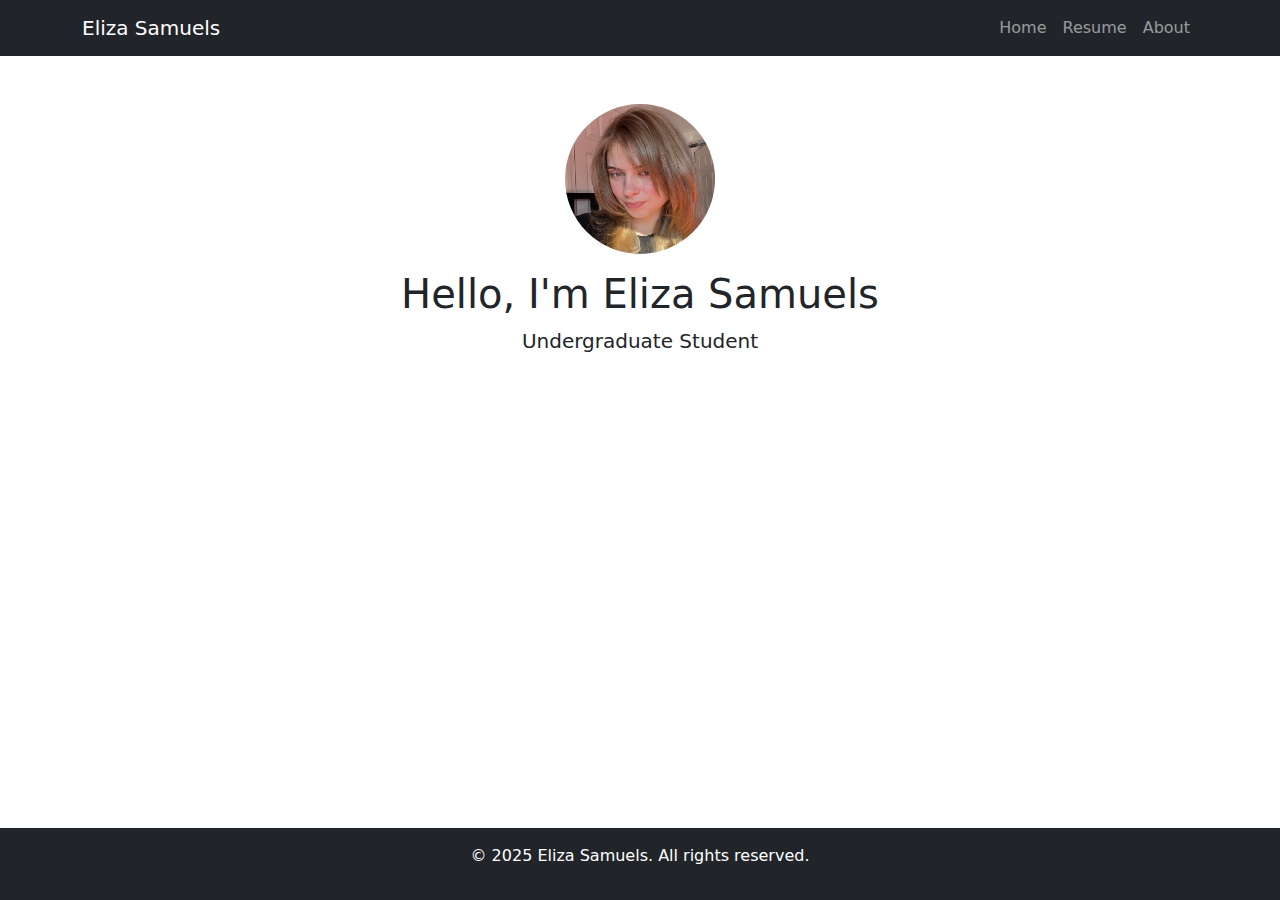
<file: index.html>
<!DOCTYPE html>
<html lang="en">
<head>
  <meta charset="UTF-8">
  <meta name="viewport" content="width=device-width, initial-scale=1.0">
  <title>Portfolio - Eliza Samuels</title>
  <link rel="stylesheet" href="style.css">
  <link rel="stylesheet" href="https://cdn.jsdelivr.net/npm/bootstrap@5.3.2/dist/css/bootstrap.min.css">
</head>
<body>
  <nav class="navbar navbar-expand-lg navbar-dark bg-dark">
    <div class="container">
      <a class="navbar-brand" href="#">Eliza Samuels</a>
      <ul class="navbar-nav ms-auto">
        <li class="nav-item"><a class="nav-link" href="index.html">Home</a></li>
        <li class="nav-item"><a class="nav-link" href="resume.html">Resume</a></li>
        <li class="nav-item"><a class="nav-link" href="about.html">About</a></li>
      </ul>
      <!-- <button class="navbar-toggler" type="button" data-bs-toggle="collapse" data-bs-target="#navbarNav">
        <span class="navbar-toggler-icon"></span>
      </button>
      <div class="collapse navbar-collapse" id="navbarNav">
        <ul class="navbar-nav ms-auto">
          <li class="nav-item"><a class="nav-link" href="index.html">Home</a></li>
          <li class="nav-item"><a class="nav-link" href="resume.html">Resume</a></li>
          <li class="nav-item"><a class="nav-link" href="about.html">About</a></li>
        </ul>
      </div> -->
    </div>
  </nav>

  <div class="container text-center my-5">
    <img src="assets/my_face.jpeg" alt="Your Image" class="rounded-circle" width="150" height="150">
    <h1 class="mt-3">Hello, I'm Eliza Samuels</h1>
    <p class="lead">Undergraduate Student</p>
  </div>

  <footer class="text-center bg-dark text-white py-3">
    <p>&copy; 2025 Eliza Samuels. All rights reserved.</p>
  </footer>
</body>
</html>
</file>
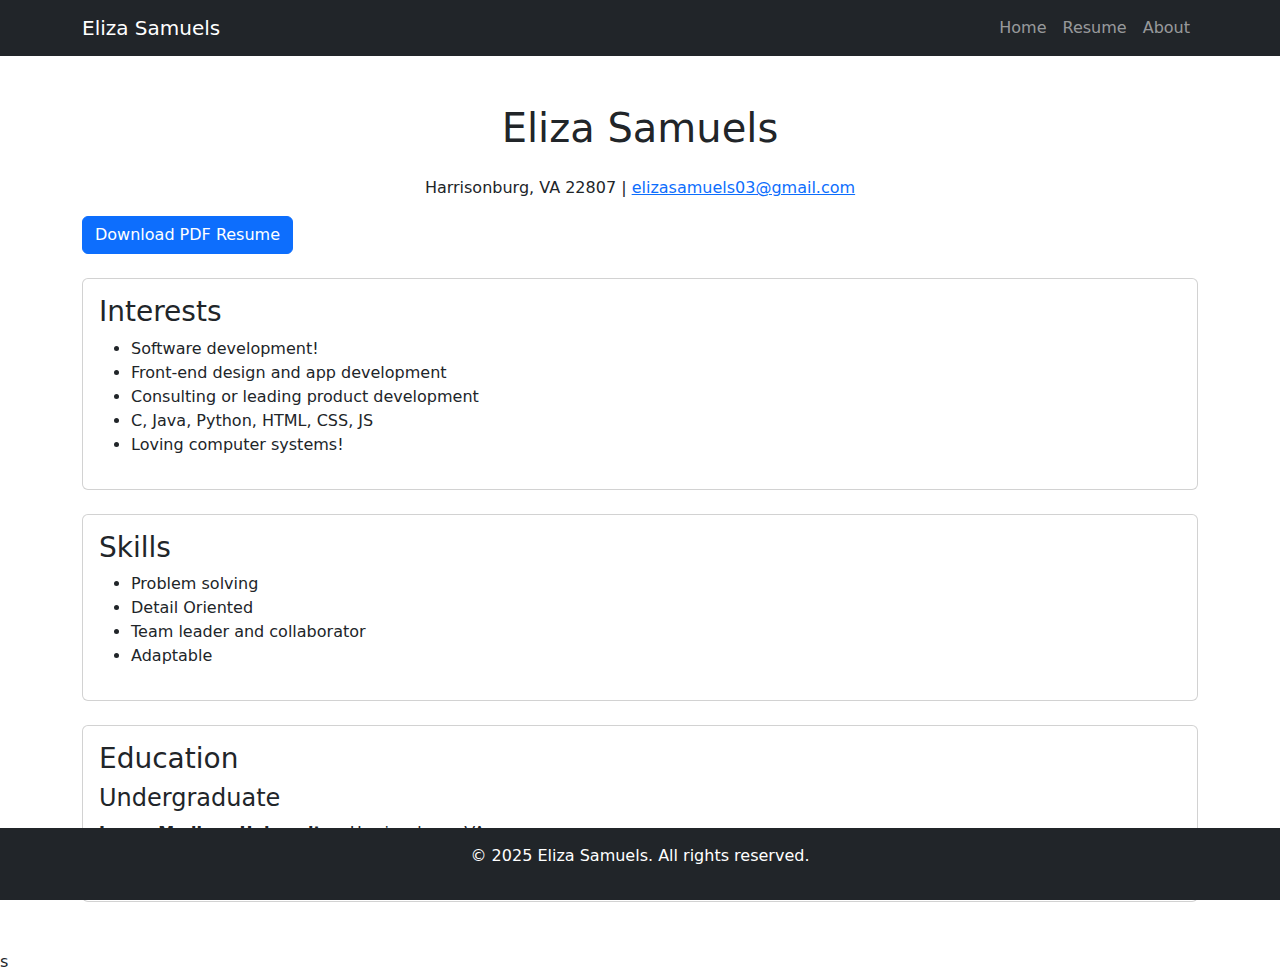
<file: resume.html>
<!DOCTYPE html>
<html lang="en">
<head>
  <meta charset="UTF-8">
  <meta name="viewport" content="width=device-width, initial-scale=1.0">
  <title>Resume - Eliza Samuels</title>
  <link rel="stylesheet" href="style.css">
  <link rel="stylesheet" href="https://cdn.jsdelivr.net/npm/bootstrap@5.3.2/dist/css/bootstrap.min.css">
</head>
<body>
  <nav class="navbar navbar-expand-lg navbar-dark bg-dark">
    <div class="container">
      <a class="navbar-brand" href="#">Eliza Samuels</a>
      <ul class="navbar-nav ms-auto">
        <li class="nav-item"><a class="nav-link" href="index.html">Home</a></li>
        <li class="nav-item"><a class="nav-link" href="resume.html">Resume</a></li>
        <li class="nav-item"><a class="nav-link" href="about.html">About</a></li>
      </ul>
    </div>
  </nav>
      <!-- Main Content -->
      <div class="container my-5">
        <h1 class="text-center mb-4">Eliza Samuels</h1>
        <p class="text-center">Harrisonburg, VA 22807 | <a href="mailto:elizasamuels03@gmail.com">elizasamuels03@gmail.com</a></p>
        <a href="assets/resume.pdf" class="btn btn-primary" download>Download PDF Resume</a>
        <div class="card my-4">
          <div class="card-body">
            <h3 class="card-title">Interests</h3>
            <ul>
                <li>Software development!</li>
                <li>Front-end design and app development</li>
                <li>Consulting or leading product development</li>
                <li>C, Java, Python, HTML, CSS, JS</li>
                <li>Loving computer systems!</li>
            </ul>
          </div>
        </div>
        <div class="card my-4">
            <div class="card-body">
                <h3 class="card-title">Skills</h3>
                <ul>
                    <li>Problem solving</li>
                    <li>Detail Oriented</li>
                    <li>Team leader and collaborator</li>
                    <li>Adaptable</li>
                </ul>
            </div>
        </div>
        <div class="card my-4">
          <div class="card-body">
            <h3 class="card-title">Education</h3>
            <h4>Undergraduate</h4>
            <p><strong>James Madison University</strong> – Harrisonburg, VA<br>Bachelor of Science in Computer Science (2021 – 2025)</p>
          </div>
        </div>
    </div>

  <footer class="text-center bg-dark text-white py-3">
    <p>&copy; 2025 Eliza Samuels. All rights reserved.</p>
  </footer>
</body>
</html>s
</file>
<file: style.css>
body {
    font-family: 'Arial', sans-serif;
  }
  
  nav {
    margin-bottom: 20px;
  }
  
  h1, h2 {
    color: #343a40;
  }
  
  footer {
    position: fixed;
    bottom: 0;
    width: 100%;
  }
</file>
